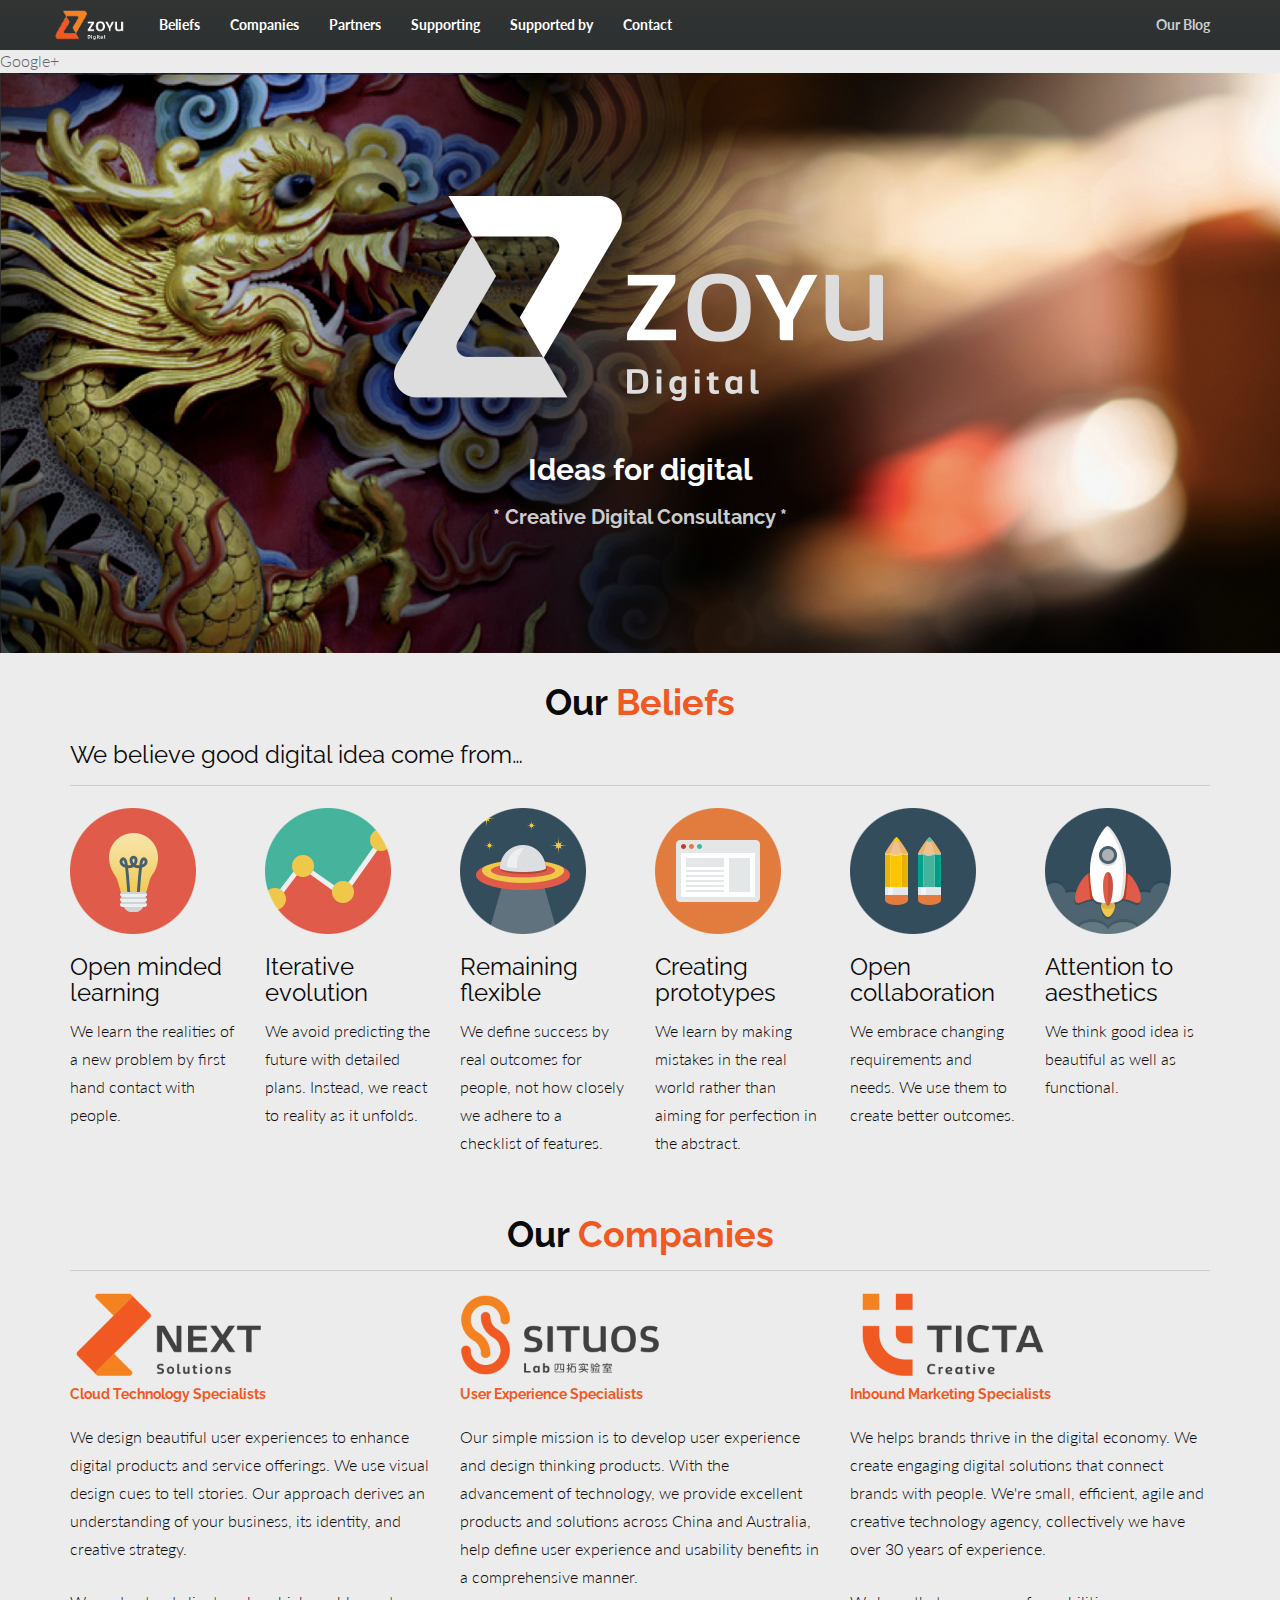
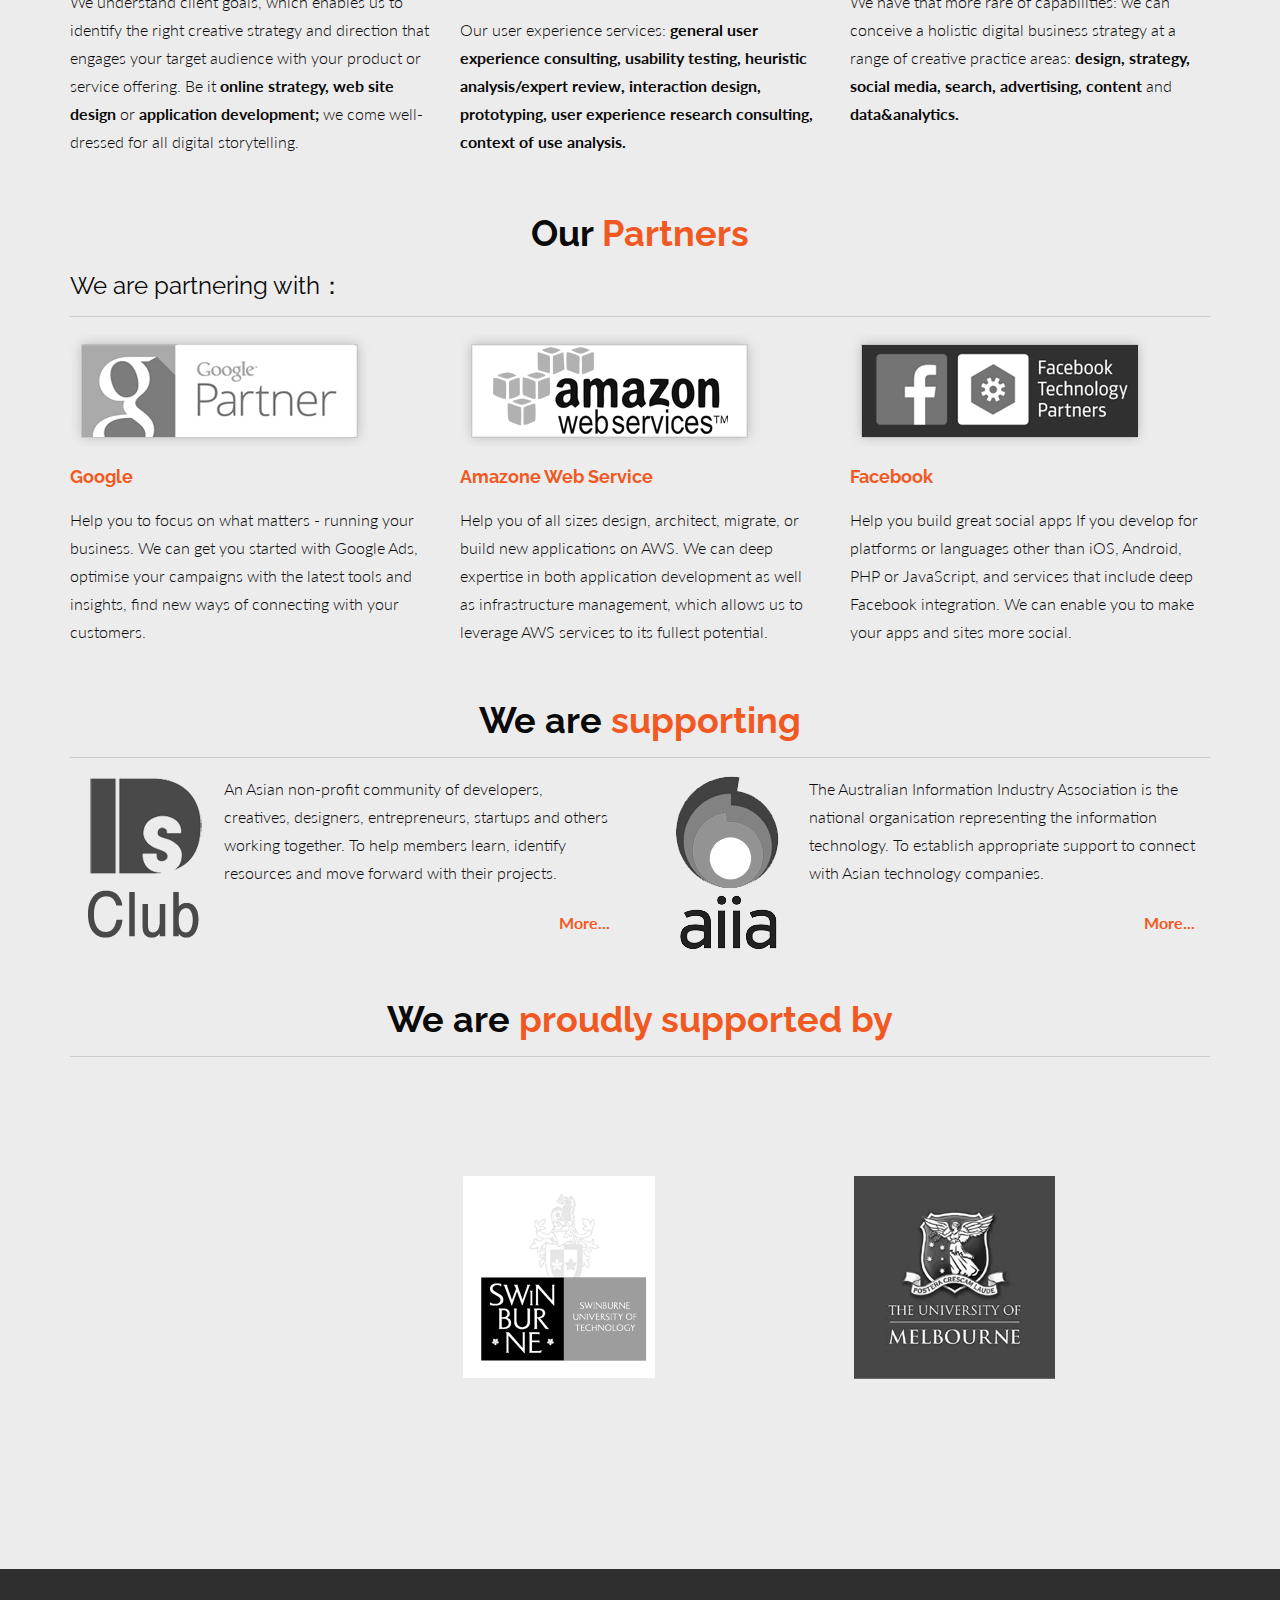
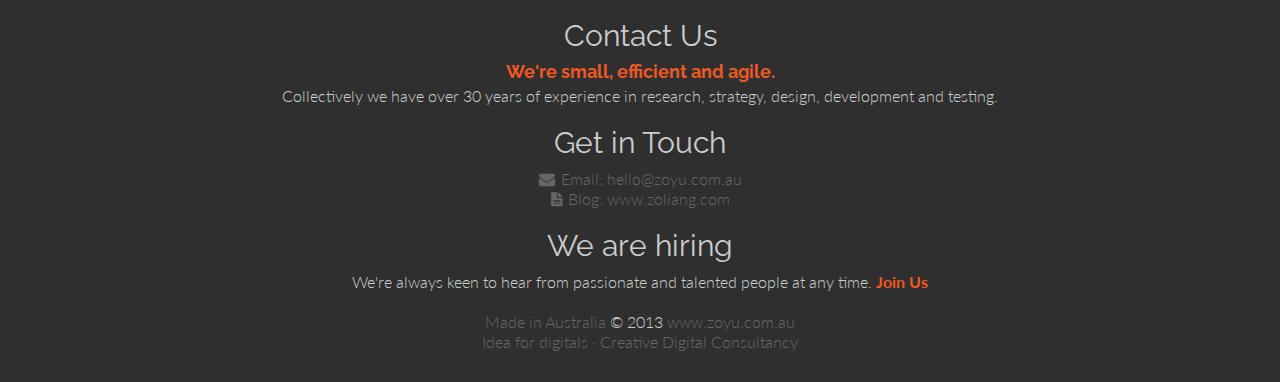
<file: index.html>
<!DOCTYPE html>
<html lang="en">
  <head>
    <meta charset="utf-8">
    <meta name="viewport" content="width=device-width, initial-scale=1.0">
	<meta name="description" content="We're a digital consultancy.We exists to lead our clients and operating companies through the changing technology landscape">
	<meta name="keywords" content="Zoyu,Digital,Ideas,Creative,Consultancy,Solution">
    <meta name="author" content="Zoyu">

    <title>Zoyu Digital · Ideas for Digital · Creative Digital Consultancy</title>

	<a href="https://plus.google.com/107461945855484846175" rel="publisher">Google+</a>

    <!-- Bootstrap core CSS -->
    <link rel="stylesheet" href="assets/css/bootstrap.min.css">
	<link rel="stylesheet" href="assets/css/font-awesome.min.css">
    <link rel="stylesheet" href="assets/css/main.css">	
    <!-- Google fonts -->
    <link href='http://fonts.googleapis.com/css?family=Lato:300,400,700,300italic,400italic' rel='stylesheet' type='text/css'>
    <link href='http://fonts.googleapis.com/css?family=Raleway:400,300,700' rel='stylesheet' type='text/css'>

	<!-- Fav and touch icons -->
	<link rel="shortcut icon" href="/favicon.ico">
	<link rel="apple-touch-icon-precomposed" sizes="144x144" href="apple-touch-icon-150-precomposed.png">
	<link rel="apple-touch-icon-precomposed" sizes="114x114" href="apple-touch-icon-150-precomposed.png">
	<link rel="apple-touch-icon-precomposed" sizes="72x72" href="apple-touch-icon-150-precomposed.png">
	<link rel="apple-touch-icon-precomposed" href="apple-touch-icon-150-precomposed.png">

    <!-- HTML5 shim and Respond.js IE8 support of HTML5 elements and media queries -->
    <!--[if lt IE 9]>
      <script src="assets/js/html5shiv.js"></script>
      <script src="assets/js/respond.min.js"></script>
    <![endif]-->
  </head>

  <body>
  	<!-- ========== MAIN MENU ========== -->
<!-- Fixed navbar -->
<div class="navbar navbar-inverse navbar-fixed-top" id="navbar" role="navigation">
  <div class="container">
    <div class="navbar-header">
      <button type="button" class="navbar-toggle" data-toggle="collapse" data-target=".navbar-collapse">
        <span class="sr-only">Toggle navigation</span>
        <span class="icon-bar"></span>
        <span class="icon-bar"></span>
        <span class="icon-bar"></span>
      </button>
      <a class="navbar-brand logo" name="home"><img src="assets/img/logo-sm.png"></img></a>
    </div>
    <div class="navbar-collapse collapse">
      <ul class="nav navbar-nav navbar-left">
        <li><a name="belief" >Beliefs</a></li>
        <li><a name="company">Companies</a></li>
        <li><a name="partner">Partners</a></li>
        <li><a name="supporting">Supporting</a></li>
        <li><a name="supported">Supported by</a></li>
        <li><a name="contact">Contact</a></li>
      </ul>
      <ul class="nav navbar-nav navbar-right">
        <li><a href="http://www.zoliang.com" target="_blank">Our Blog</a></li>
      </ul>
    </div><!--/.nav-collapse -->
  </div>
</div><!-- /navbar -->

<!-- ========== Home ========== -->
<section id="home" name="home"></section>
<div id="headerwrap">
	<img src="assets/img/logo-lg-white.png">
	<h1>Ideas for digital</h1>
	<h4>* Creative Digital Consultancy *</h4>
</div><!-- /headerwrap -->
	
<div class="container">	
	<!-- Our beliefs -->
	<section name="belief" id="belief"></section>
	<div class="beliefs">
		<h1>Our <span class="main-color">Beliefs</span></h1>
		<h3>We believe good digital idea come from…</h3>
		<hr>
		<div class="row">
			<div class="col-xs-12 col-sm-6 col-lg-2 service-line">
				<img src="assets/img/beliefs/s01.png">
				<h3>Open minded learning</h3>
				<p>We learn the realities of a new problem by first hand contact with people.</p>
			</div><!-- /col-lg-2 -->
			
			<div class="col-xs-12 col-sm-6 col-lg-2 service-line">
				<img src="assets/img/beliefs/s02.png">
				<h3>Iterative evolution</h3>
				<p>We avoid predicting the future with detailed plans. Instead, we react to reality as it unfolds.</p>
			</div><!-- /col-lg-2 -->

			<div class="col-xs-12 col-sm-6 col-lg-2 service-line">
				<img src="assets/img/beliefs/s03.png">
				<h3>Remaining flexible</h3>
				<p>We define success by real outcomes for people, not how closely we adhere to a checklist of features.</p>
			</div><!-- /col-lg-2 -->

			<div class="col-xs-12 col-sm-6 col-lg-2 service-line">
				<img src="assets/img/beliefs/s04.png">
				<h3>Creating prototypes</h3>
				<p>We learn by making mistakes in the real world rather than aiming for perfection in the abstract.</p>
			</div><!-- /col-lg-2 -->


			<div class="col-xs-12 col-sm-6 col-lg-2 service-line">
				<img src="assets/img/beliefs/s05.png">
				<h3>Open collaboration</h3>
				<p>We embrace changing requirements and needs. We use them to create better outcomes.</p>
			</div><!-- /col-lg-2 -->

			<div class="col-xs-12 col-sm-6 col-lg-2 service-line">
				<img src="assets/img/beliefs/s06.png">
				<h3>Attention to aesthetics</h3>
				<p>We think good idea is beautiful as well as functional.</p>
			</div><!-- /col-lg-2 -->
			</div><!-- /row -->
	</div><!-- /our beliefs -->
	
	<!-- Our companies -->
	<section id="company" name="company"></section>
	<div class="company">
		<h1>Our <span class="main-color">Companies</span></h1>
		<hr>
		<div class="row">
			<div class="col-lg-4 service-line">
				<a href="http://www.nextsolutions.com" target="_blank">
					<img src="assets/img/company/logo_zoyus.png" width="200" height="84">
				</a>
				<h5>Cloud Technology Specialists</h5>
				<p>
					We design beautiful user experiences to enhance digital products and service offerings. We use visual design cues to tell stories. Our approach derives an understanding of your business, its identity, and creative strategy.
				</p>
				<p>
					We understand client goals, which enables us to identify the right creative strategy and direction that engages your target audience with your product or service offering. Be it <b>online strategy, web site design </b> or <b>application development;</b> we come well-dressed for all digital storytelling.
				</p>
			
			</div><!-- /col-lg-4 -->

			<div class="col-lg-4 service-line">
				<a href="http://www.situos.com" target="_blank">
					<img src="assets/img/company/logo_4Stuo.png" width="200" height="84">
				</a>
				<h5>User Experience Specialists</h5>
				<p>
					Our simple mission is to develop user experience and design thinking products. With the advancement of technology, we provide excellent products and solutions across China and Australia, help define user experience and usability benefits in a comprehensive manner.
				</p>
				<p>
					Our user experience services: <b>general user experience consulting, usability testing, heuristic analysis/expert review, interaction design, prototyping, user experience research consulting, context of use analysis. </b>	
				</p>
			</div><!-- /col-lg-4 -->

			<div class="col-lg-4 service-line">
				<a href="http://www.tictacreative.com" target="_blank"> 
					<img src="assets/img/company/zoyu_creative.png" width="200" height="84">
				</a>
				<h5>Inbound Marketing Specialists</h5>
				<p>
					We helps brands thrive in the digital economy. We create engaging digital solutions that connect brands with people. We're small, efficient, agile and creative technology agency, collectively we have over 30 years of experience. 
				</p>
				<p>
					We have that more rare of capabilities: we can conceive a holistic digital business strategy at a range of creative practice areas: <b>design, strategy, social media, search, advertising, content</b> and<b> data&analytics.</b>
				</p>
			</div><!-- /service-line -->
		</div><!-- /row -->
	</div><!-- /companies -->	

	<!-- /Our Partners -->
	<section id="partner" name="partner"></section>
	<div class="partner">
		<h1>Our <span class="main-color">Partners</span></h1>
		<h3>We are partnering with：</h3>
		<hr>
		<div class="row">
			<div class="col-lg-4">	
				<a href="https://www.google.com/partners">
					<img class="img-grey" src="assets/img/partner/google.png">
					<h4>Google</h4>
				</a>
				<p>
					Help you to focus on what matters - running your business. We can get you started with Google Ads, optimise your campaigns with the latest tools and insights, find new ways of connecting with your customers.
				</p>
			</div><!-- col-lg-4 -->

			<div class="col-lg-4">
				<a href="http://www.aws-partner-directory.com/PartnerDirectory/PartnerDetail?id=5640">
					<img class="img-grey"  src="assets/img/partner/aws.png">
					<h4>Amazone Web Service</h4>
				</a>
				<p>
					Help you of all sizes design, architect, migrate, or build new applications on AWS. We can deep expertise in both application development as well as infrastructure management, which allows us to leverage AWS services to its fullest potential.
				</p>
			</div><!-- col-lg-4 -->
			<div class="col-lg-4">	
				<a href="https://developers.facebook.com/docs/facebook-technology-partners/">
					<img class="img-grey" src="assets/img/partner/facebook.png">
					<h4>Facebook</h4>
				</a>
				<p> 
					Help you build great social apps If you develop for platforms or languages other than iOS, Android, PHP or JavaScript, and services that include deep Facebook integration. We can enable you to make your apps and sites more social.
				</p>
			</div><!-- col-lg-4 -->
		</div><!--  /row -->
	</div><!-- Our Partners -->	
	
	<!-- supporting -->		
	<section id="supporting" name="supporting"></section>
	<div class="supporting">
		<h1>We are <span class="main-color">supporting</span></h1>
		<hr>
		<div class="row">
			<div class="col-lg-6">
				<div class="col-md-3">
					<a href="http://www.idsclub.org">
						<img  class="img-grey"  src="assets/img/supporting/IDs.png" alt="">
					</a>
				</div>
				<div class="col-md-9">
					<p>
						An Asian non-profit community of developers, creatives, designers, entrepreneurs, startups and others working together. To help members learn, identify resources and move forward with their projects.
					</p>
					<a href="http://www.idsclub.org" class="more-link pull-right">More...</a>
				</div>
			</div><!-- col-lg-6 -->
			<div class="col-lg-6 pull-right">
				<div class="col-md-3">
					<a href="http://www.aiia.com.au">
						<img class="img-grey" src="assets/img/supporting/AIIA.png" alt="">
					</a>
				</div>
				<div class="col-md-9">
					<p>
						The Australian Information Industry Association is the national organisation representing the information technology. To establish appropriate support to connect with Asian technology companies.
					</p>
					<a href="http://www.aiia.com.au" class="more-link pull-right">More...</a>
				</div>
			</div><!-- col-lg-5 -->
		</div><!-- /row -->
	</div><!-- /supporting -->


	<!-- supported by -->
	<section id="supported" name="supported"></section>
	<div class="supported">
		<h1>We are <span class="main-color">proudly supported by</span></h1>
		<hr>
		<div class="row">
			<div class="col-md-4 col-md-offset-2 text-center">
				<a href="http://www.swinburne.edu.au/ict/">
					<img class="img-grey" src="assets/img/support/swb.png" alt="">
				</a>
			</div>
			<div class="col-md-4 text-center">
				<a href="http://www.cis.unimelb.edu.au/">
					<img class="img-grey" src="assets/img/support/mel.png" alt="">
				</a>
			</div>
		</div>
	</div><!-- /supported by end-->

</div><!-- /container -->

<!-- /contact us -->	
<section id="contact" name="contact"></section>
<div id="footer"></div>
	

<!-- Bootstrap core JavaScript
================================================== -->
<!-- Placed at the end of the document so the pages load faster -->
<script src="assets/js/jquery.min.js"></script>
<script src="assets/js/bootstrap.min.js"></script>
<script src="assets/js/main.js"></script>

	
</body>
</html>
</file>
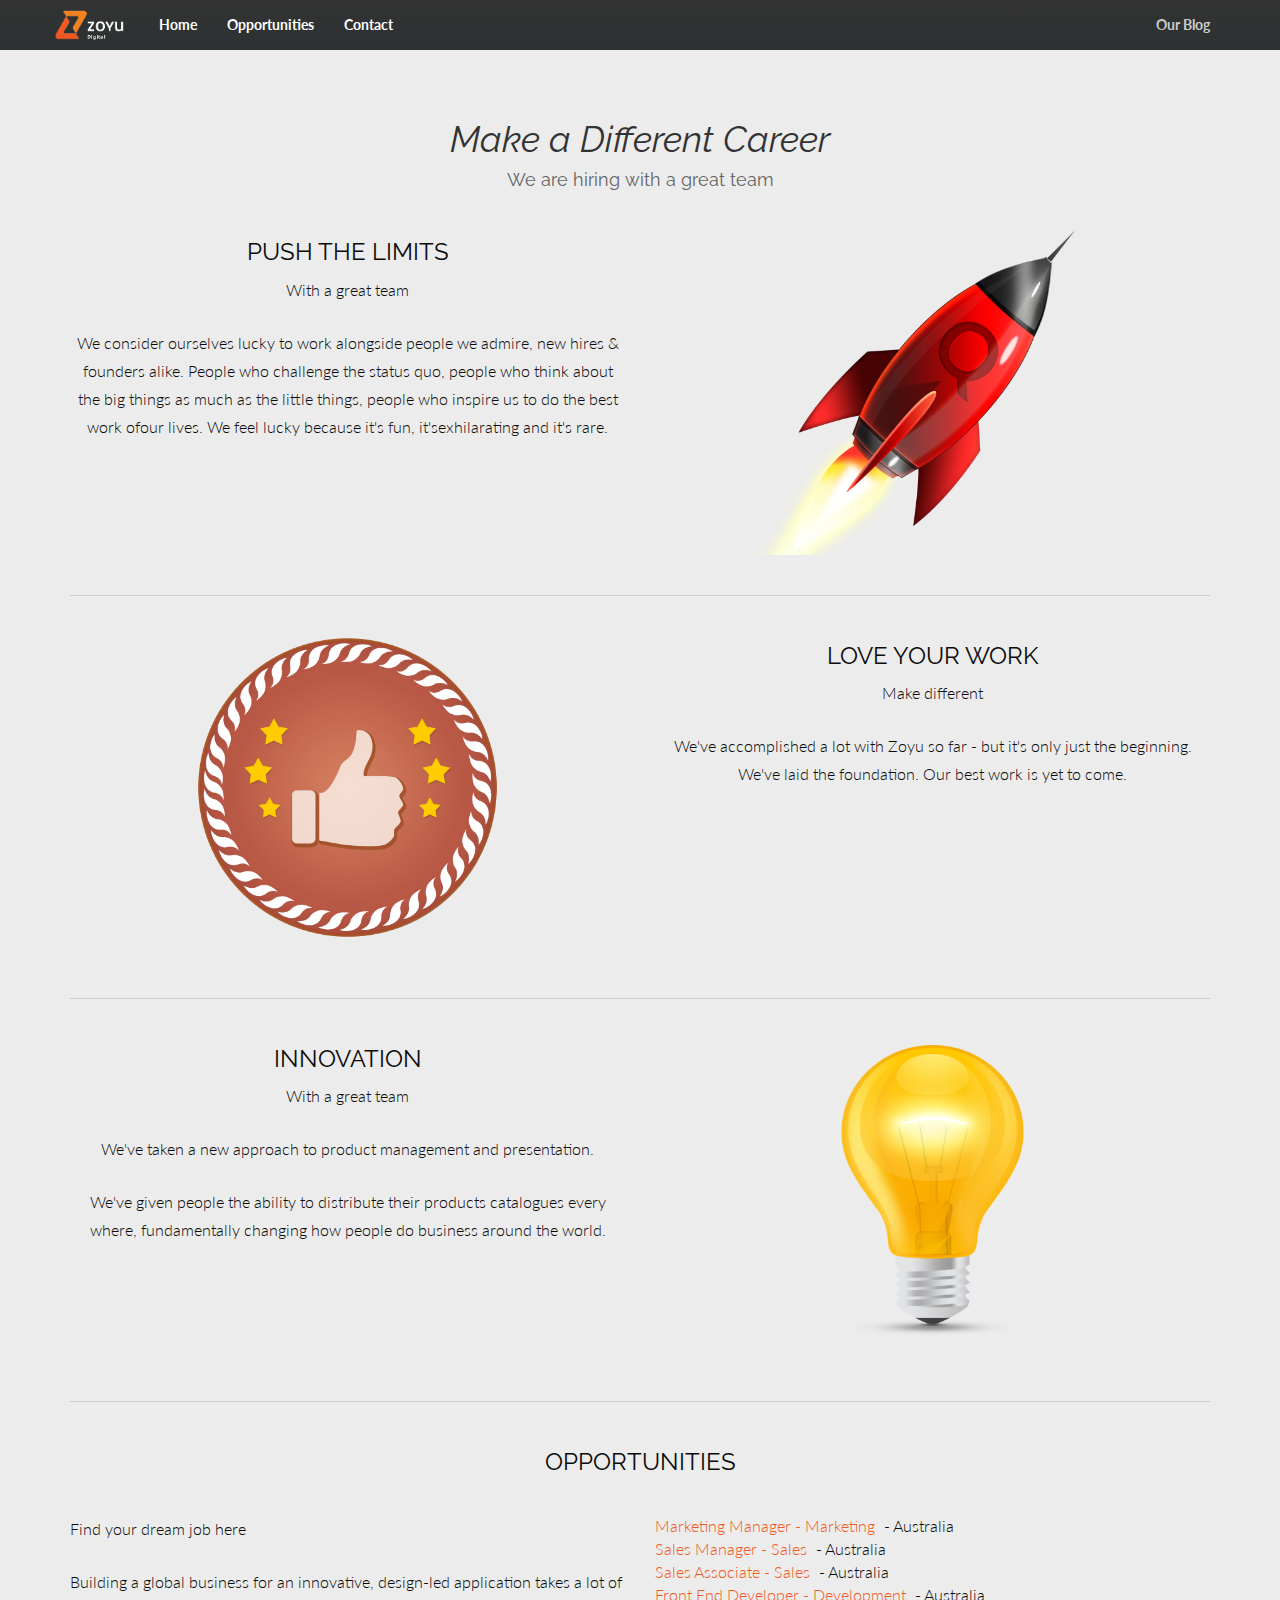
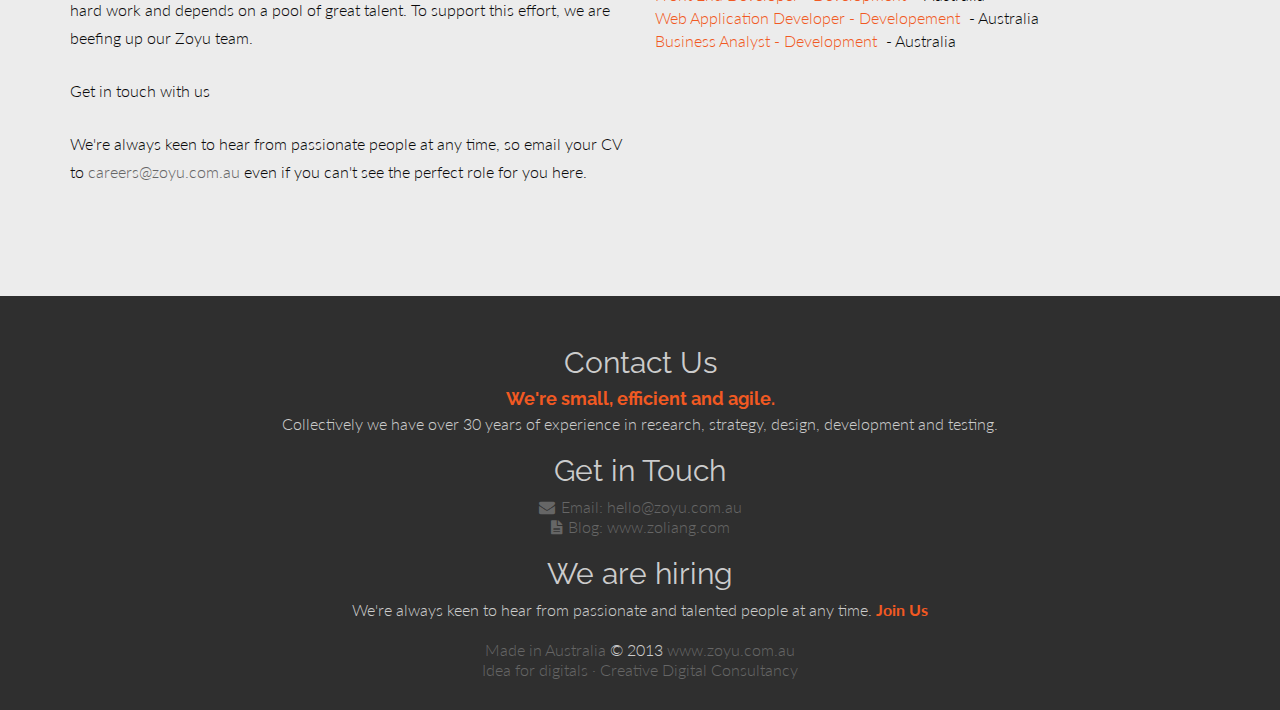
<file: career.html>
<!DOCTYPE html>
<html lang="en">
  <head>
    <meta charset="utf-8">
    <meta name="viewport" content="width=device-width, initial-scale=1.0">
  <meta name="description" content="We're a digital consultancy.We exists to lead our clients and operating companies through the changing technology landscape">
  <meta name="keywords" content="Career,Zoyu,Digital,Ideas,Creative,Consultancy,Solution">
    <meta name="author" content="Zoyu">

    <title>Career · Zoyu Digital · Ideas for Digital · Creative Digital Consultancy</title>

    <!-- Bootstrap core CSS -->
    <link rel="stylesheet" href="assets/css/bootstrap.min.css">
    <link rel="stylesheet" href="assets/css/font-awesome.min.css">
    <link rel="stylesheet" href="assets/css/main.css">  
    <!-- Google fonts -->
    <link href='http://fonts.googleapis.com/css?family=Lato:300,400,700,300italic,400italic' rel='stylesheet' type='text/css'>
    <link href='http://fonts.googleapis.com/css?family=Raleway:400,300,700' rel='stylesheet' type='text/css'>

  <!-- Fav and touch icons -->
  <link rel="shortcut icon" href="/favicon.ico">
  <link rel="apple-touch-icon-precomposed" sizes="144x144" href="apple-touch-icon-150-precomposed.png">
  <link rel="apple-touch-icon-precomposed" sizes="114x114" href="apple-touch-icon-150-precomposed.png">
  <link rel="apple-touch-icon-precomposed" sizes="72x72" href="apple-touch-icon-150-precomposed.png">
  <link rel="apple-touch-icon-precomposed" href="apple-touch-icon-150-precomposed.png">

    <!-- HTML5 shim and Respond.js IE8 support of HTML5 elements and media queries -->
    <!--[if lt IE 9]>
      <script src="assets/js/html5shiv.js"></script>
      <script src="assets/js/respond.min.js"></script>
    <![endif]-->
  </head>

<body id="career-body">
<!-- Fixed navbar -->
<div class="navbar navbar-inverse navbar-fixed-top" id="navbar" role="navigation">
  <div class="container">
    <div class="navbar-header">
      <button type="button" class="navbar-toggle" data-toggle="collapse" data-target=".navbar-collapse">
        <span class="sr-only">Toggle navigation</span>
        <span class="icon-bar"></span>
        <span class="icon-bar"></span>
        <span class="icon-bar"></span>
      </button>
      <a class="navbar-brand logo" href="index.html"><img src="assets/img/logo-sm.png"></img></a>
    </div>
    <div class="navbar-collapse collapse">
      <ul class="nav navbar-nav navbar-left">
        <li><a name="home" >Home</a></li>
        <li><a name="opportunity" >Opportunities</a></li>
        <li><a name="contact">Contact</a></li>
      </ul>
      <ul class="nav navbar-nav navbar-right">
        <li><a href="http://www.zoliang.com" target="_blank">Our Blog</a></li>
      </ul>
    </div><!--/.nav-collapse -->
  </div>
</div><!-- /navbar -->


<div class="container" id="career-panel">
    <section id="home" name="home"></section>
    <div class="row">
        <div class="col-xs-12" id="career-title">
            <h1>Make a Different Career</h1>
            <h4>We are hiring with a great team</h4>
        </div>
    </div>
  
    <div class="row">
        <div class="col-xs-12 col-sm-6 col-lg-6 info">
          <h3>
            PUSH THE LIMITS
          </h3>
          <p class="f16 mb20">With a great team</p>
          <p class="text">
            We consider ourselves lucky to work alongside people we admire, new hires & founders alike. People who challenge the status quo, people who think about the big things as
            much as the little things, people who inspire us to do the best work ofour lives. We feel lucky because it's fun, it'sexhilarating and it's rare.
          </p>
        </div>
        <div class="col-xs-12 col-sm-6 col-lg-6 thumbnail">
            <img src="assets/img/careers/careers_1.png" />
        </div>            
    </div>
    <hr>
    <div class="row">  
        <div class="col-xs-12 col-sm-6 col-lg-6 thumbnail">
            <img src="assets/img/careers/careers_2.png" />
        </div>
        <div class="col-xs-12 col-sm-6 col-lg-6 info">
          <h3> LOVE YOUR WORK </h3>
          <p class="">Make different</p>
          <p class="">
              We've accomplished a lot with Zoyu so far - but it's only just the beginning. We've laid the foundation. Our best work is yet to come.
          </p>
        </div>
    </div><!-- /row -->
    <hr>
    <div class="row">
        <div class="col-xs-12 col-sm-6 col-lg-6 info">
            <h3>INNOVATION</h3>
            <p class="">With a great team</p>
            <p class="">
                We've taken a new approach to product management and presentation.
            </p>
            <p class="">
                We've given people the ability to distribute their products catalogues every where, fundamentally changing how people do business around the world.
            </p>
        </div>
        <div class="col-xs-12 col-sm-6 col-lg-6 thumbnail">
            <img src="assets/img/careers/careers_3.png" />
        </div>            
    </div><!-- /row -->
    <hr>
    <section id="opportunity" name="opportunity"></section>
    <div class="row">
        <div class="col-xs-12 info">
            <h3>OPPORTUNITIES</h3>
        </div>
        <div class="col-xs-12 col-sm-6 col-lg-6">
            <p class="">Find your dream job here</p>
            <p class="">
                Building a global business for an innovative, design-led application takes a lot of hard work and depends on a pool of great talent. To support this effort, we are beefing up our Zoyu team.
            </p>
            <p class="">Get in touch with us</p>
            <p class="">
                We're always keen to hear from passionate people at any time, so email your CV to <a href="mailto:careers@zoyu.com.au">careers@zoyu.com.au</a> even if you can't see the perfect role for you here.
            </p>
        </div>
        <div class="col-xs-12 col-sm-6 col-lg-6">
            <ul class="job-list list-unstyled">
                <li><span><a data-toggle="modal" data-target="#job_marketing" href="javascript:;">Marketing Manager - Marketing</a> </span><span> - Australia</span></li>
                <li><span><a data-toggle="modal" data-target="#job_sales_manager" href="javascript:;">Sales Manager - Sales</a></span><span> - Australia</span></li>
                <li><span><a data-toggle="modal" data-target="#job_sales_associate" href="javascript:;">Sales Associate - Sales</a></span><span> - Australia</span></li>
                <li><span><a data-toggle="modal" data-target="#job_front_end" href="javascript:;">Front End Developer - Development</a></span><span> - Australia</span></li>
                <li><span><a data-toggle="modal" data-target="#job_web_developer" href="javascript:;">Web Application Developer - Developement</a></span><span> - Australia</span></li>
                <li><span><a data-toggle="modal" data-target="#job_business_analyst" href="javascript:;">Business Analyst - Development</a></span><span> - Australia</span></li>
            </ul>
        </div>            
    </div><!-- /row -->

</div><!-- /career -->


<!-- jobs -->
<div class="modal fade" id="job_marketing">
<div class="modal-dialog">
  <div class="modal-content">
    <div class="modal-header">
      <a data-dismiss="modal" class="close">×</a>
      <h3>Marketing Manager</h3>
    </div>
    <div class="modal-body">
        <h4><a><span class="orange">Marketing | Melbourne, Australia</span></a></h4>

        <p>We are looking for a Marketing Manager who can make a difference.</p>

         <p>Leading the team and actively contributing, you'll be responsible for the development and execution of the Australian regional marketing plan including PR, advertising and general promotional, sales campaign and communications activity. The other focus of your role is the planning, development and execution of marketing campaigns via online and eDM channels.</p>
          <p>
            You will need:
            <ul>
              <li>
                Proven experience in development of compelling go to market programmes that drive brand awareness and customer acquisition.
              </li>
              <li>
                Excellent relationship management skills
              </li>
              <li>
                A passion for execution with excellence and a deep understanding of the important of brand integrity.
              </li>
              <li>
                Outstanding communication and presentation skills.
              </li>
              <li>
                Self-motivation, load of initiative, enthusiasm and the ability to inspire as a leader.
              </li>
            </ul>
          </p>
          <p>
            If this sounds like you, please apply today. We would love to hear from you.
          </p>
      </div>
      <div class="modal-footer">
          <script src="http://platform.linkedin.com/in.js" type="text/javascript">
            api_key: x5zh3vfoy38c
          </script>
          <script type="IN/Apply" data-companyname="Zoyu Digital" data-companyId="3013331" data-jobtitle="Marketing Manager" data-joblocation="Australia" data-logo="http://media.licdn.com/mpr/mpr/shrink_40_40/p/1/000/227/055/049ceaa.png" data-phone="required" data-email="jobs@zoyu.com.au">
          </script>
      </div>
    </div>
  </div>
</div>

<div class="modal fade" id="job_sales_manager">
  <div class="modal-dialog">
    <div class="modal-content">
      <div class="modal-header">
        <a data-dismiss="modal" class="close">×</a>
        <h3>Sales Manager</h3>
      </div>
      <div class="modal-body">
        <h4 class="c666">Sales | Melbourne, Australia</h4>

        <p>We are looking for a Marketing Manager who can make a difference.</p>

         <p>As Sales Director, you'll be responsible for building and managing and the Australia Sales team. Ideally, you'll have industry experience selling to manufacturers and B2B businesses. We are looking for a sales leader who will carefully monitor the competition in the market place and provide valuable insight and input competitive strategy.</p>
          <p>
            Key Responsibilities:
            <ul>
              <li>
                Overall people management of the sales team including the ongoing performance management, professional skills development and career progression.
              </li>
              <li>
                Management and delivery of major speaking engagements at both Zoyu-led and sponsored events.
              </li>
              <li>
                Assisting in the development of business strategies for exhibitors centre to sign their clients onto Zoyu
              </li>
              <li>
                Providing the tools/resources to help exhibitors implement an online strategy
              </li>
              <li>
                Actively participate in QuickSoo's senior leadership team in Australia, making a positive contribution to the strategic direction, people development and overall culture of Zoyu
              </li>
            </ul>
          </p>
          <p>
            You will need:
            <ul>
              <li>
                Previous experience managing a growing inside and outside sales team.
              </li>
              <li>
                Extensive exhibitors and B2B industry knowledge, contacts and networks.
              </li>
              <li>
                Strong sales and people leadership skills and experience
              </li>
              <li>
                Ability to influence and drive sales within partner channels
              </li>
            </ul>
          </p>
          <p>
            If this sounds like you, please apply today. We would love to hear from you.
          </p>
      </div>
      <div class="modal-footer">
          <script type="IN/Apply" data-companyname="Zoyu Digital" data-companyId="3013331" data-jobtitle="Sales Manager" data-joblocation="Australia" data-logo="http://media.licdn.com/mpr/mpr/shrink_40_40/p/1/000/227/055/049ceaa.png" data-phone="required" data-email="jobs@zoyu.com.au">
          </script>
      </div>
    </div>
  </div>
</div>

<div class="modal fade" id="job_sales_associate">
  <div class="modal-dialog">
    <div class="modal-content">
      <div class="modal-header">
        <a data-dismiss="modal" class="close">×</a>
        <h3>Sales Associate</h3>
      </div>
      <div class="modal-body">
        <h4 class="c666">Sales | Melbourne, Australia</h4>

        <p>Are you a rock star salesperson looking to move into the future with a leading global SaaS company?</p>

         <p>You'll play a pivotal roles in the rapid growth of Zoyu, driving the adoption of Zoyu among the dynamic B2B businesses marketplace in the Australia.</p>
          <p>
            You will need:
            <ul>
              <li>
                2 years proven sales experience selling to small business
              </li>
              <li>
                Strong passion and relentless desire to make a difference
              </li>
              <li>
                A passion for the interweb and cool emerging technologies
              </li>
              <li>
                A keen attention to detail and follow-up you care about customer success
              </li>
              <li>
                Enthusiasm for building strong relationships
              </li>
              <li>
                Basic understanding of accounting principles
              </li>
              <li>
                Self motivated and loads and loads of initiative
              </li>
            </ul>
          </p>
          <p>
            To be part of the growth and success of Zoyu, please apply today. We would love to hear from you.
          </p>
        </div>
        <div class="modal-footer">
            <script type="IN/Apply" data-companyname="Zoyu Digital" data-companyId="3013331" data-jobtitle="Sales Associate" data-joblocation="Australia" data-logo="http://media.licdn.com/mpr/mpr/shrink_40_40/p/1/000/227/055/049ceaa.png" data-phone="required" data-email="jobs@zoyu.com.au">
            </script>
        </div>
      </div>
    </div>
</div>

<div class="modal fade" id="job_front_end">
  <div class="modal-dialog">
    <div class="modal-content">
      <div class="modal-header">
        <a data-dismiss="modal" class="close">×</a>
        <h3>Front End Developer</h3>
      </div>
      <div class="modal-body">
        <h4 class="c666">Development | Melbourne, Australia</h4>

        <p>Right now we are growing fast. To continue doing so we need a Senior Front end developer to build user interfaces in our various applications.</p>
          <p>
            We are looking for someone who has:
            <ul>
              <li>
                Knowledge of modern web frameworks and patterns, JavaScript, JavaScript libraries, CSS and HTML
              </li>
              <li>
                Experience with LESS, SaSS frameworks and CSS Pre-processors
              </li>
              <li>
                A passion for developing web-based applications
              </li>
              <li>
                A desire to build scalable and secure web-based software.
              </li>
              <li>
                Pride and ownership in their work.
              </li>
              <li>
                An ability to bring new ideas to the table, a passion for all things web and a willingness to go the extra mile.
              </li>
            </ul>
          </p>
          <p>
            Do you want to continue to hone your development skills, work on a wide range of modern technologies and be part of a fast growing global company? If so, we'd love to hear from you.
          </p>
      </div>
      <div class="modal-footer">
          <script type="IN/Apply" data-companyname="Zoyu Digital" data-companyId="3013331" data-jobtitle="Front End Developer" data-joblocation="Australia" data-logo="http://media.licdn.com/mpr/mpr/shrink_40_40/p/1/000/227/055/049ceaa.png" data-phone="required" data-email="jobs@zoyu.com.au">
          </script>
      </div>
    </div>
  </div>
</div>

<div class="modal fade" id="job_web_developer">
  <div class="modal-dialog">
    <div class="modal-content">
      <div class="modal-header">
        <a data-dismiss="modal" class="close">×</a>
        <h3>Web Application Developer</h3>
      </div>
      <div class="modal-body">
        <h4 class="c666">Development | Melbourne, Australia</h4>

        <p>We're building - from the ground up - for the cloud, and we want you to join us.</p>

        <p>
          As a Web Application Developer at Zoyu, it's all about ownership. You'll be responsible for end-to-end development of new features and frameworks, focus on high-performance implementations without neglecting the user experience. You'll work in PHP, AWS and JavaScript, but you'll be responsible for writing quality HTML and CSS too.
        </p>
        <p>
          You will work closely with other developers and project management in a collaborative and energetic environment. Here, we iterate quickly and refactor frequently, writing well-structured and elegant code to solve critical business needs - and to provide the best possible experience for Zoyu users.
        </p>

          <p>
            You will need:
            <ul>
              <li>
                Deep understanding of MVC concepts and frameworks
              </li>
              <li>
                Extremely comfortable programming the LAMP stack
              </li>
              <li>
                Knowledge of MySQL optimisation and good schema design
              </li>
              <li>
                Excited to solve complex problems in a sophisticated web application
              </li>
              <li>
                4-year degree from a top-notch Computer Science or comparable program
              </li>
              <li>
                Experience with PHP, Java, C, C++ or C#
              </li>
              <li>
                Experience with Javascript/AJAX in large-scale applications
              </li>
            </ul>
          </p>
          <p>
            If this sounds like you, please apply today. We would love to hear from you.
          </p>
      </div>
      <div class="modal-footer">
          <script type="IN/Apply" data-companyname="Zoyu Digital" data-companyId="3013331" data-jobtitle="Web Application Developer" data-joblocation="Australia" data-logo="http://media.licdn.com/mpr/mpr/shrink_40_40/p/1/000/227/055/049ceaa.png" data-phone="required" data-email="jobs@zoyu.com.au">
          </script>
      </div>
    </div>
  </div>
</div>

<div class="modal fade" id="job_business_analyst">
  <div class="modal-dialog">
    <div class="modal-content">
      <div class="modal-header">
        <a data-dismiss="modal" class="close" aria-hidden="true">×</a>
        <h3>Business Analyst</h3>
      </div>
      <div class="modal-body">
        <h4 class="c666">Development | Melbourne, Australia</h4>

        <p>We are looking for a talented Senior Business Analyst to analyse, communicate and verify the requirements of features and improvements to applications and services created at Zoyu.</p>

          <p>
            So what will you be doing?
            <ul>
              <li>
                You will Research and analyse how specific features and improvements should be delivered
              </li>
              <li>
                Document findings into specifications that will be used as the foundation of the development and testing phases.
              </li>
              <li>
                Work closely with Developers and QA to ensure they have correctly interpreted the specifications
              </li>
              <li>
                Where required, work closely with the Product Managers to monitor and manage the progress of specific project teams.
              </li>
              <li>
                Be able to manage concurrent pieces of work and prioritise the effort on each according to the roadmap and other dependencies.
              </li>
            </ul>
          </p>
          <p>
            This role will suit someone with solid B2B business analysis experience. We are fast paced and need a Business Analyst who enjoys working in a dynamic organisation on a number of projects at any one time. We take pride in our people and our unique environment and will give you the encouragement to develop your career further.
          </p>
          <p>
            If this sounds like you please apply online.
          </p>
      </div>
      <div class="modal-footer">
          <script type="IN/Apply" data-companyname="Zoyu" data-companyId="3013331" data-jobtitle="Business Analyst" data-joblocation="Australia" data-logo="http://media.licdn.com/mpr/mpr/shrink_40_40/p/1/000/227/055/049ceaa.png" data-phone="required" data-email="jobs@zoyu.com.au">
          </script>
      </div>
    </div>
  </div>
</div>
<!-- /jobs-->

<!-- footer -->
<section id="contact" name="contact"></section>
<div id="footer"></div>

<!-- Bootstrap core JavaScript
================================================== -->
<!-- Placed at the end of the document so the pages load faster -->
<script src="assets/js/jquery.min.js"></script>
<script src="assets/js/bootstrap.min.js"></script>
<script src="assets/js/main.js"></script>

</html>
</file>
<file: assets/css/main.css>
body{
	margin-top                :50px;
	background-color          :#ececec;
	font-family               :Lato;
	font-weight               :300;
	font-size                 :16px;
	color                     :rgb(10, 10, 10);
	-webkit-font-smoothing    :antialiased;
	-webkit-overflow-scrolling:touch;
}
h1,h2,h3,h4,h5 {
	font-family:Raleway;
	font-weight: bold;
}
h1,h6{
	text-align: center;
	margin-top: 30px;
}

h2,h3 {
	font-weight: normal;
}
/* subtitle */
h4,h5 {
	color        : #f15922;
	margin-bottom: 20px;
}

p {
	line-height  :28px;
	margin-bottom:25px;
}
.col666{color:#666;}
.main-color{color: #f15922;}

a{
	color:#666;
	word-wrap:break-word; -webkit-transition:color 
	.1s ease-in,background 
	.1s ease-in;-moz-transition:color 
	.1s ease-in,background 
	.1s ease-in;-ms-transition:color 
	.1s ease-in,background 
	.1s ease-in;-o-transition:color 
	.1s ease-in,background 
	.1s ease-in;transition:color 
	.1s ease-in,background 
	.1s ease-in
	}
a:hover,a:focus {
	color:#ff8f00;
	text-decoration:none;outline:0
}
a:before,a:after {
	-webkit-transition:color 
	.1s ease-in,background 
	.1s ease-in;-moz-transition:color 
	.1s ease-in,background 
	.1s ease-in;-ms-transition:color 
	.1s ease-in,background 
	.1s ease-in;-o-transition:color 
	.1s ease-in,background 
	.1s ease-in;transition:color 
	.1s ease-in,background 
	.1s ease-in
}

hr {
	display   :block;
	height    :1px;
	border    :0;
	border-top:1px solid #ccc;
	margin    :1em 0;
	padding   :0;
}

.tooltip-inner {
	font-family: "Helvetica Neue", Helvetica, Arial, sans-serif;
}

/**
 * img filter: grey
 */
.img-grey {
	margin-bottom : 10px;
	-webkit-filter: grayscale(100%);
	-moz-filter   : grayscale(100%);
	-ms-filter    : grayscale(100%);
	-o-filter     : grayscale(100%);   
	filter        : grayscale(100%);
	filter        : gray;
	filter        : url("data:image/svg+xml;filter: gray;utf8,<svg xmlns=\'http://www.w3.org/2000/svg\'><filter id=\'grayscale\'><feColorMatrix type=\'matrix\' values=\'0.3333 0.3333 0.3333 0 0 0.3333 0.3333 0.3333 0 0 0.3333 0.3333 0.3333 0 0 0 0 0 1 0\'/></filter></svg>#grayscale");
}

.img-grey:hover, .img-grey:focus {
	-webkit-filter: grayscale(0%);
	-moz-filter   : grayscale(0%);
	-ms-filter    : grayscale(0%);
	-o-filter     : grayscale(0%);
	filter        : grayscale(0%);
	filter		  : none;
}

/**
 * more
 */
.more-link {
	color      : #f15922;
	font-size  : 16px;	
	font-weight: bold;
}
/**
 * service-line
 */
.service-line{
	padding-top  :5px;
	border-bottom:3px solid transparent; 
	min-height   : 380px;
}
.service-line:hover{
	padding-top     :5px;
	border-bottom   :3px solid #f7941d;
	background-color:#f2f2f2;
}

/* /service-line */
/**
 * nav
 */
/*
 * nav bar
 */
#navbar {
	background       : linear-gradient(rgb(51, 51, 51), rgb(44, 49, 50)) repeat scroll 0% 0% transparent;
	background-repeat: repeat-x;
	border           : medium none;
	font-weight      : bold;
	font-size: 14px; 
}

#navbar .logo {
	padding: 10px 0;
	cursor: pointer;
}
.logo > img {
	height: 30px;
}

#navbar .navbar-nav {
	margin-left: 20px;	
	text-align : center;
}
#navbar .navbar-left > li > a {
	color         : #FFF;
	border-bottom : 3px solid rgb(44, 49, 50);
	padding-top   : 15px;
	padding-bottom: 10px;
}
#navbar .navbar-right > li > a {
	color         : rgb(204,204,204);
	padding-top   : 15px;
	padding-bottom: 10px;	
}

#navbar .navbar-left > li > a:hover, 
#navbar .navbar-left > li > a:active {
	color        : rgb(255, 255, 255);
	border-bottom: 3px solid rgb(240, 131, 0);
	cursor       : pointer;
}

#navbar .navbar-right > li > a:hover, 
#navbar .navbar-right > li > a:active {
	color: rgb(255, 255, 255);
}

/**
 * head banner
 */

#headerwrap{
	background             :url(../img/header-bg.jpg) no-repeat center top;
	text-align             :center;
	min-height             :580px;
	-webkit-background-size:cover;
	-moz-background-size   :cover;
	-o-background-size     :cover;
	background-size        :cover;
	padding                :120px 80px 100px 80px;
}
#headerwrap h1{
	color     : white;
	font-size : 30px;
	margin-top: 50px;
}
#headerwrap h4{
	color     :#ccc;
	font-size :20px;
	margin    :20px 0 0 0;
}
#headerwrap img {
	height    : auto;
	max-width : 100%;
}
/**
 * footer
 */
#footer {
	color           :#ccc;
	margin-top      :85px;
	padding     	:30px;
	text-align      :center;
	background-color:#2f2f2f;
}
#footer p{
	margin     : 0;
	line-height: 20px;
}
#footer h2 {
	margin-bottom: 10px;
}
#footer h4 {
	margin : 5px 0;
	padding:0;
}
#footer em{
	color      : #f15922;
	font-style : normal;
	font-weight: bold;
}
#footer i{
	margin-right: 2px;
}

/**
 * for career.html
 */

#career-panel {
	padding-top : 40px;

}
#career-title {

	text-align: center;

}
#career-title > h1{
	color: #333;
	font-style: italic;
	font-weight: normal;
}
#career-title > h4 {
	color: rgb(100,100,100);
	font-weight: normal;
}

#career-panel .info {
	margin    : 10px 0 30px 0;
	text-align: center;
}
#career-panel .thumbnail {
	border : none;
	background-color: transparent;
}
#career-panel .job-list a{
	color : #f15922;
}
#career-panel .job-list a:hover,
		.job-list a:focus {

	color : #ff8f00;
}
#career-panel .job-list span{
	margin-right : 5px;
}

.modal-footer {
	text-align: center;
}
</file>
